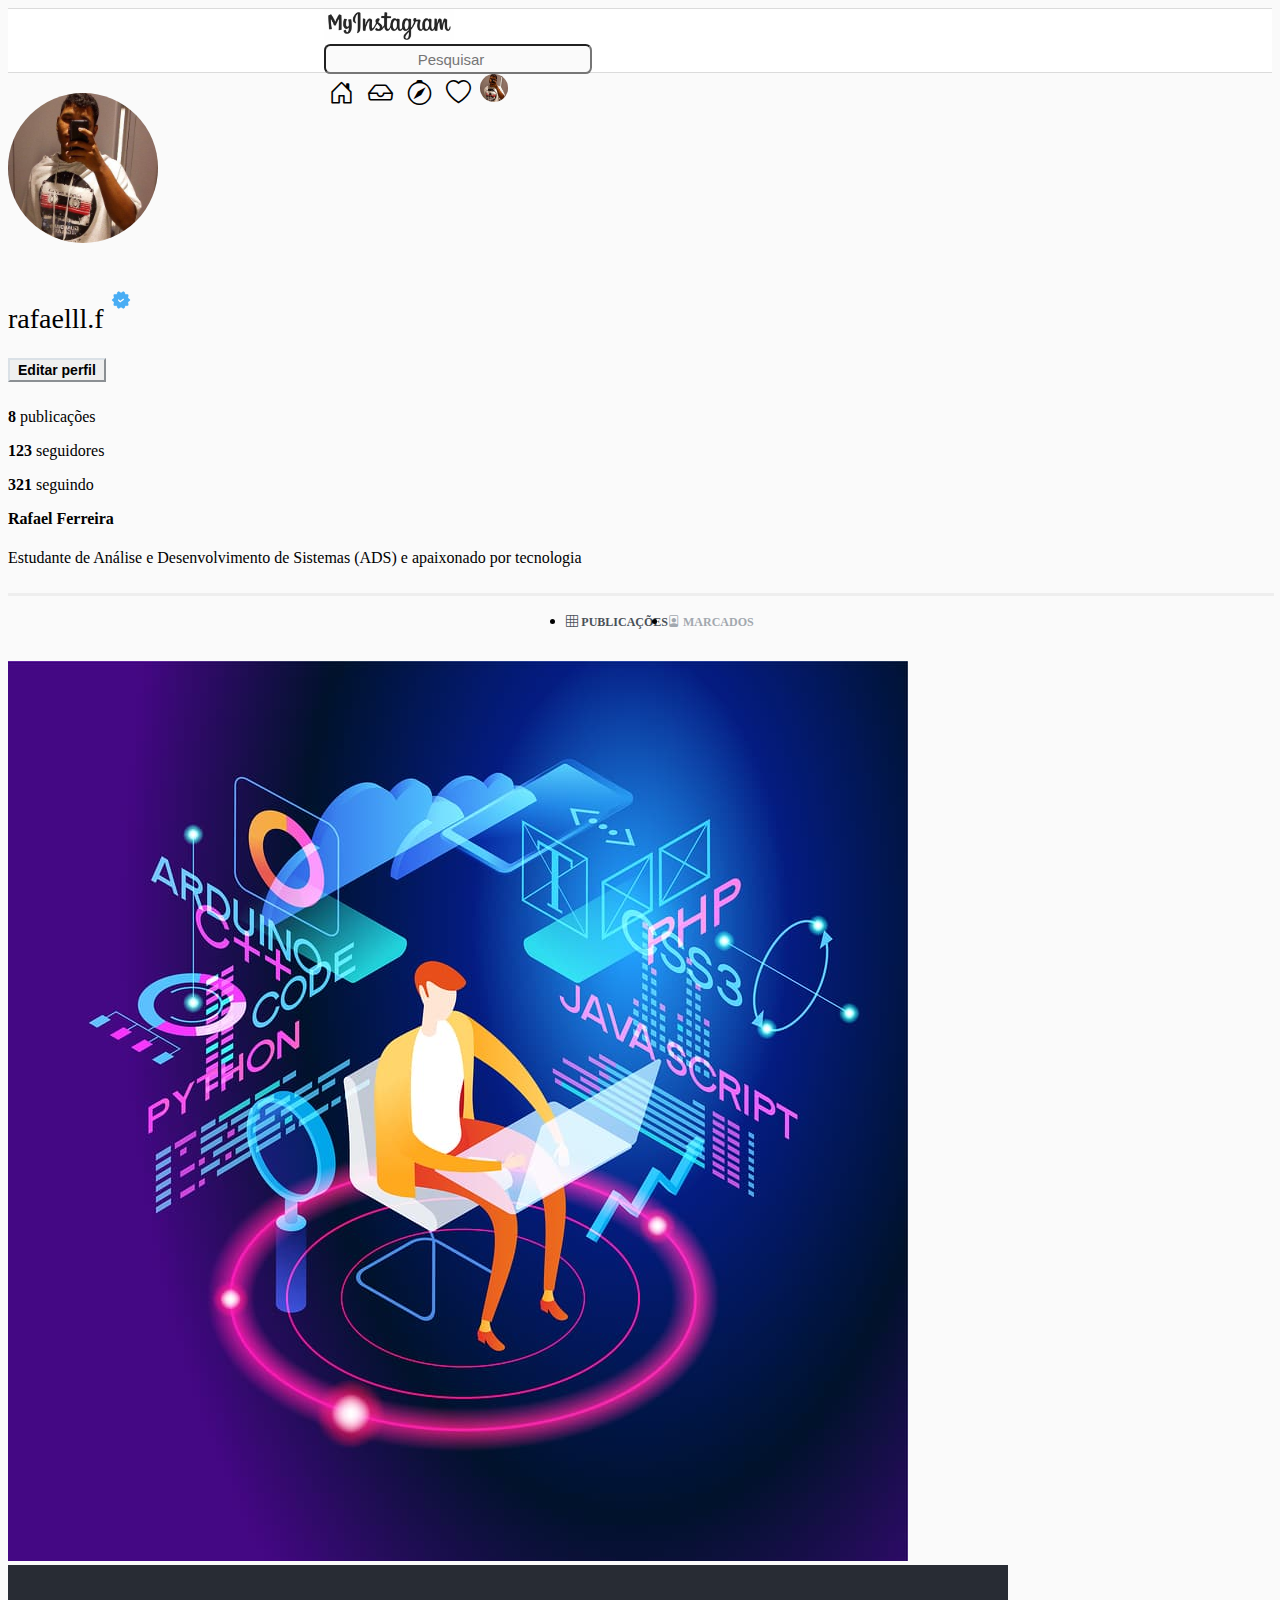
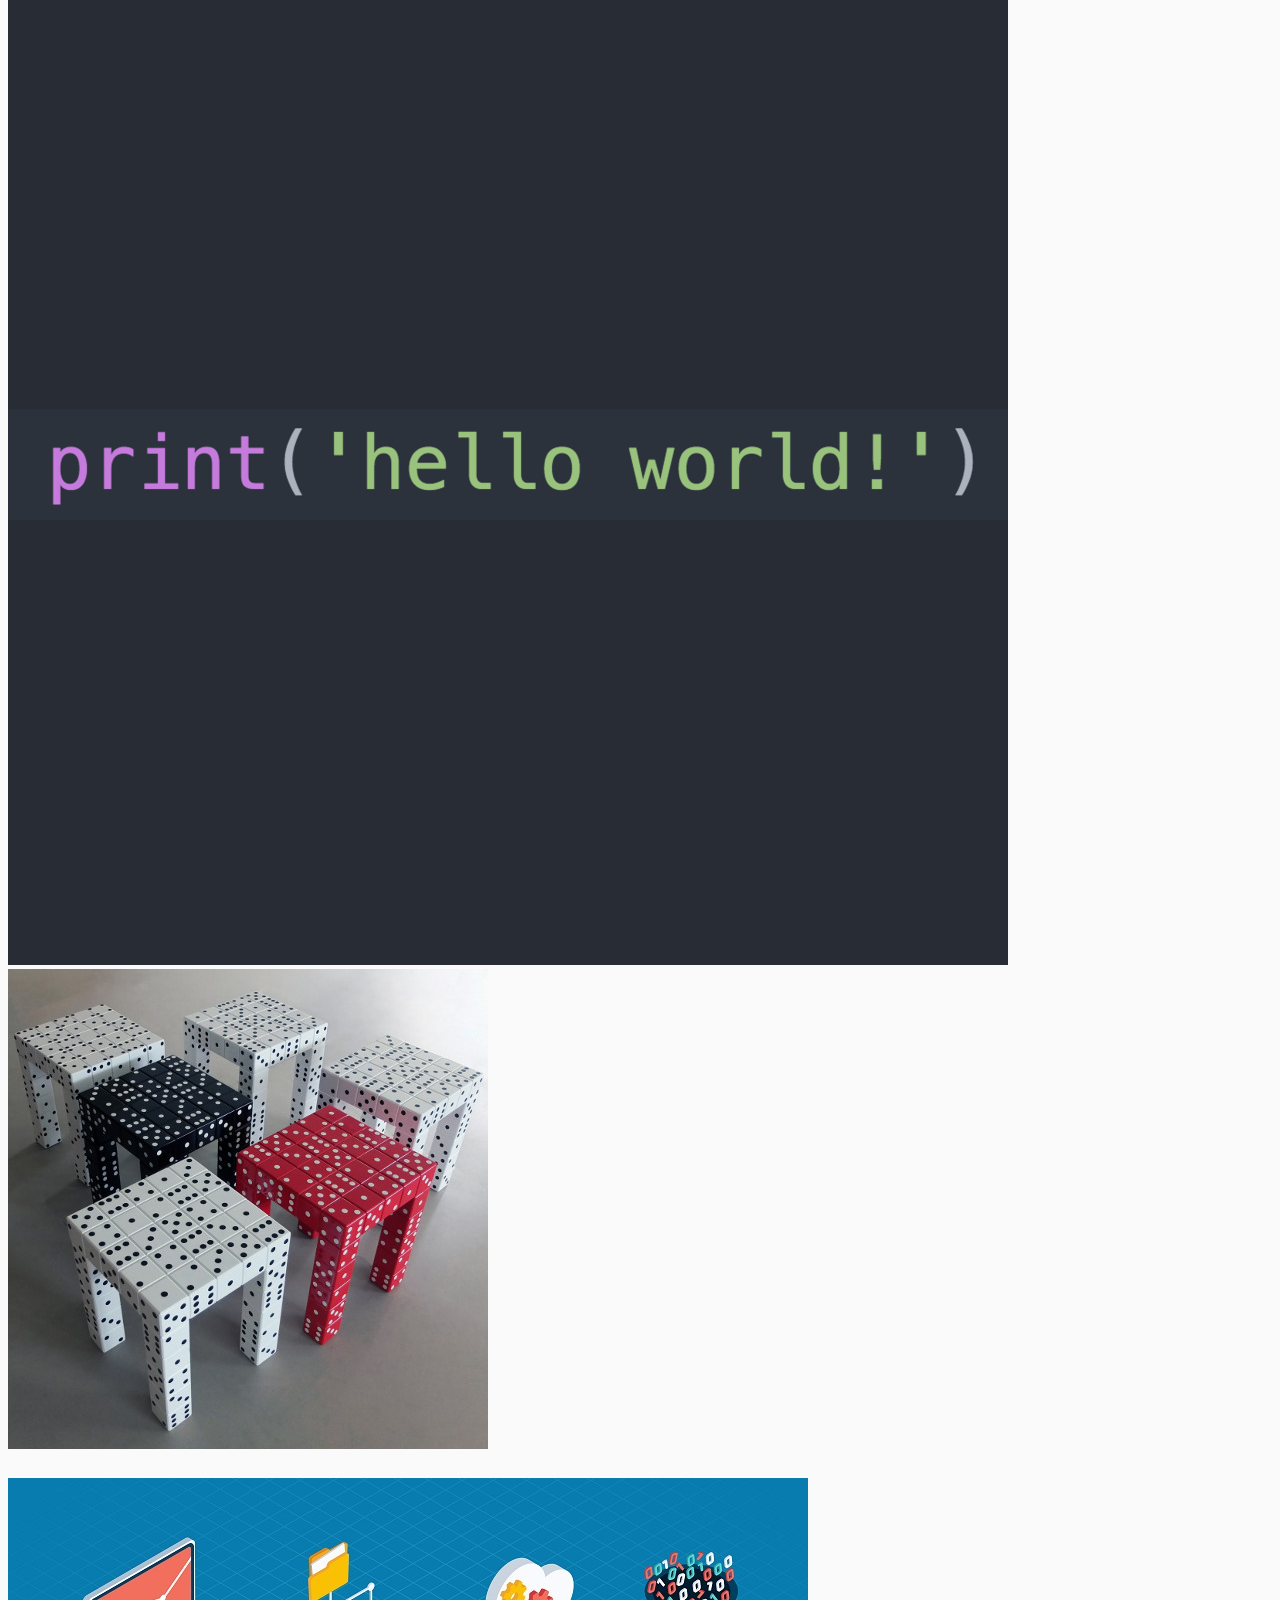
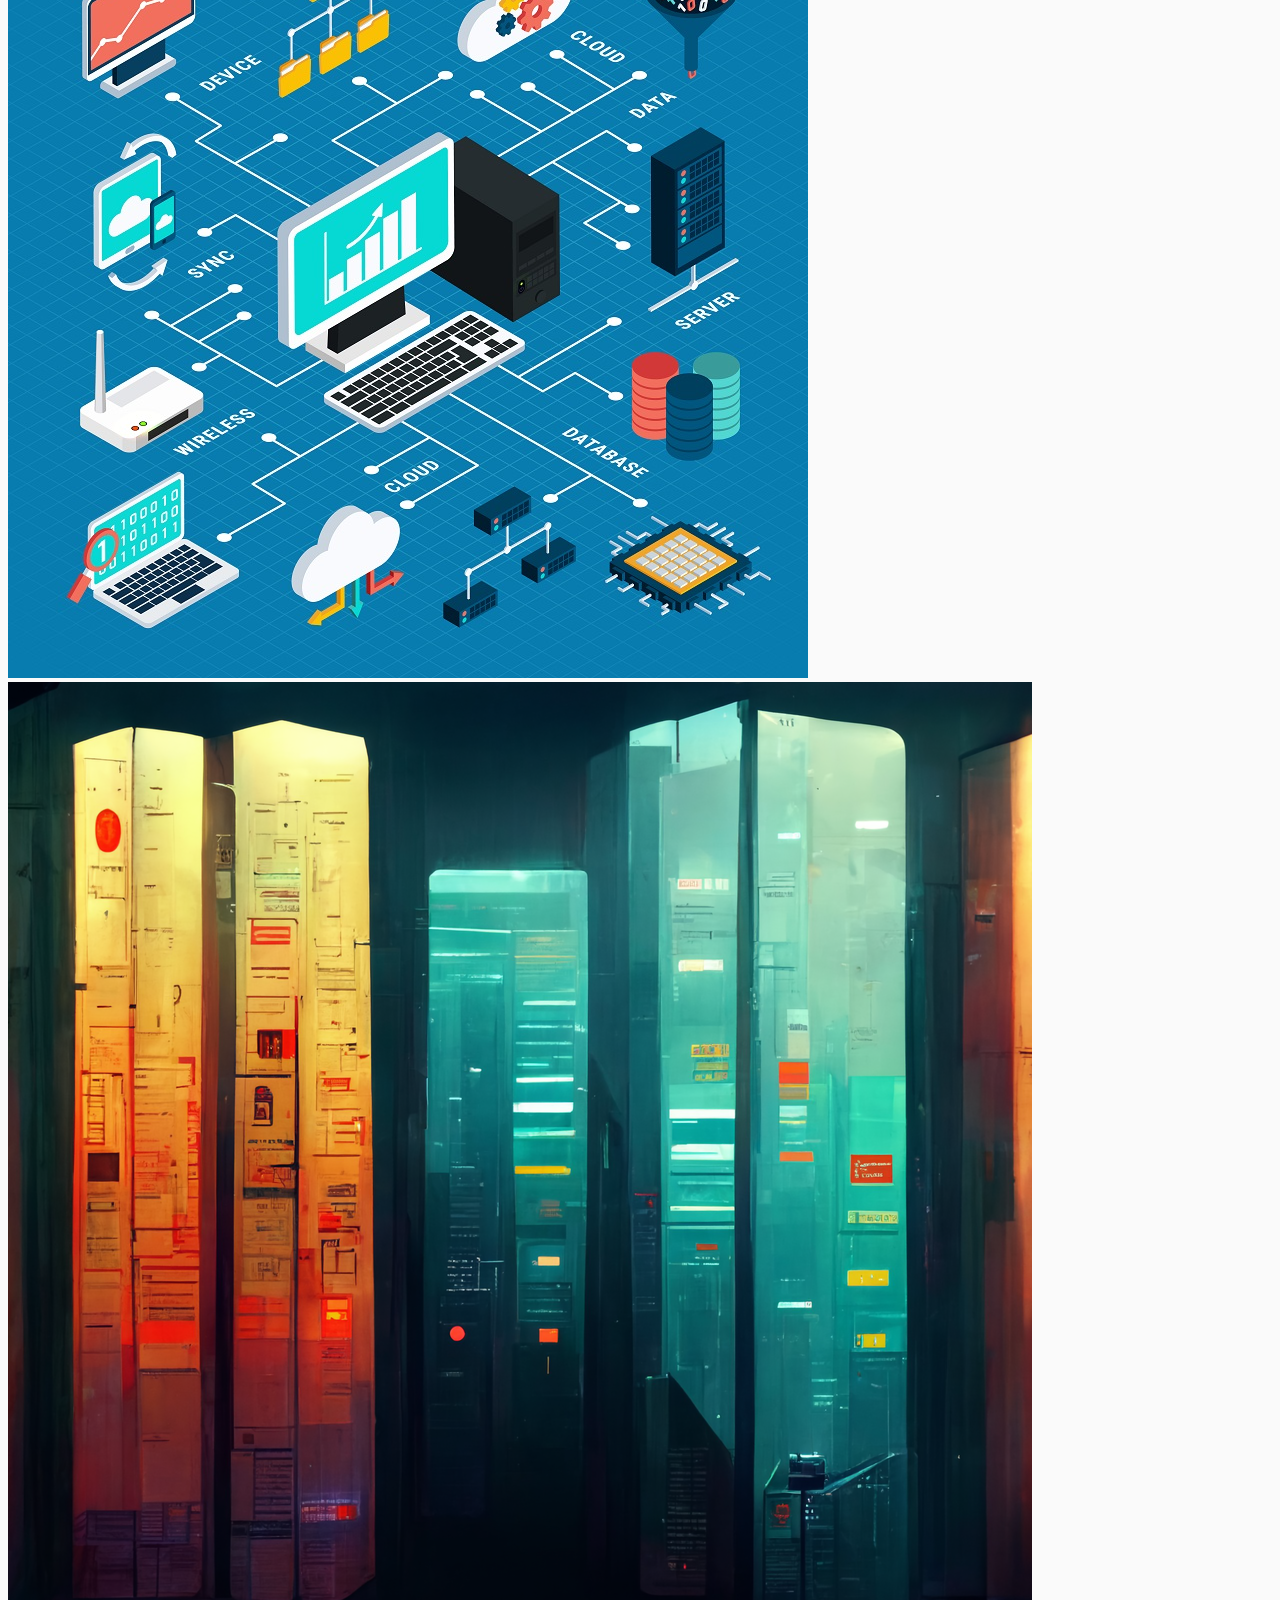
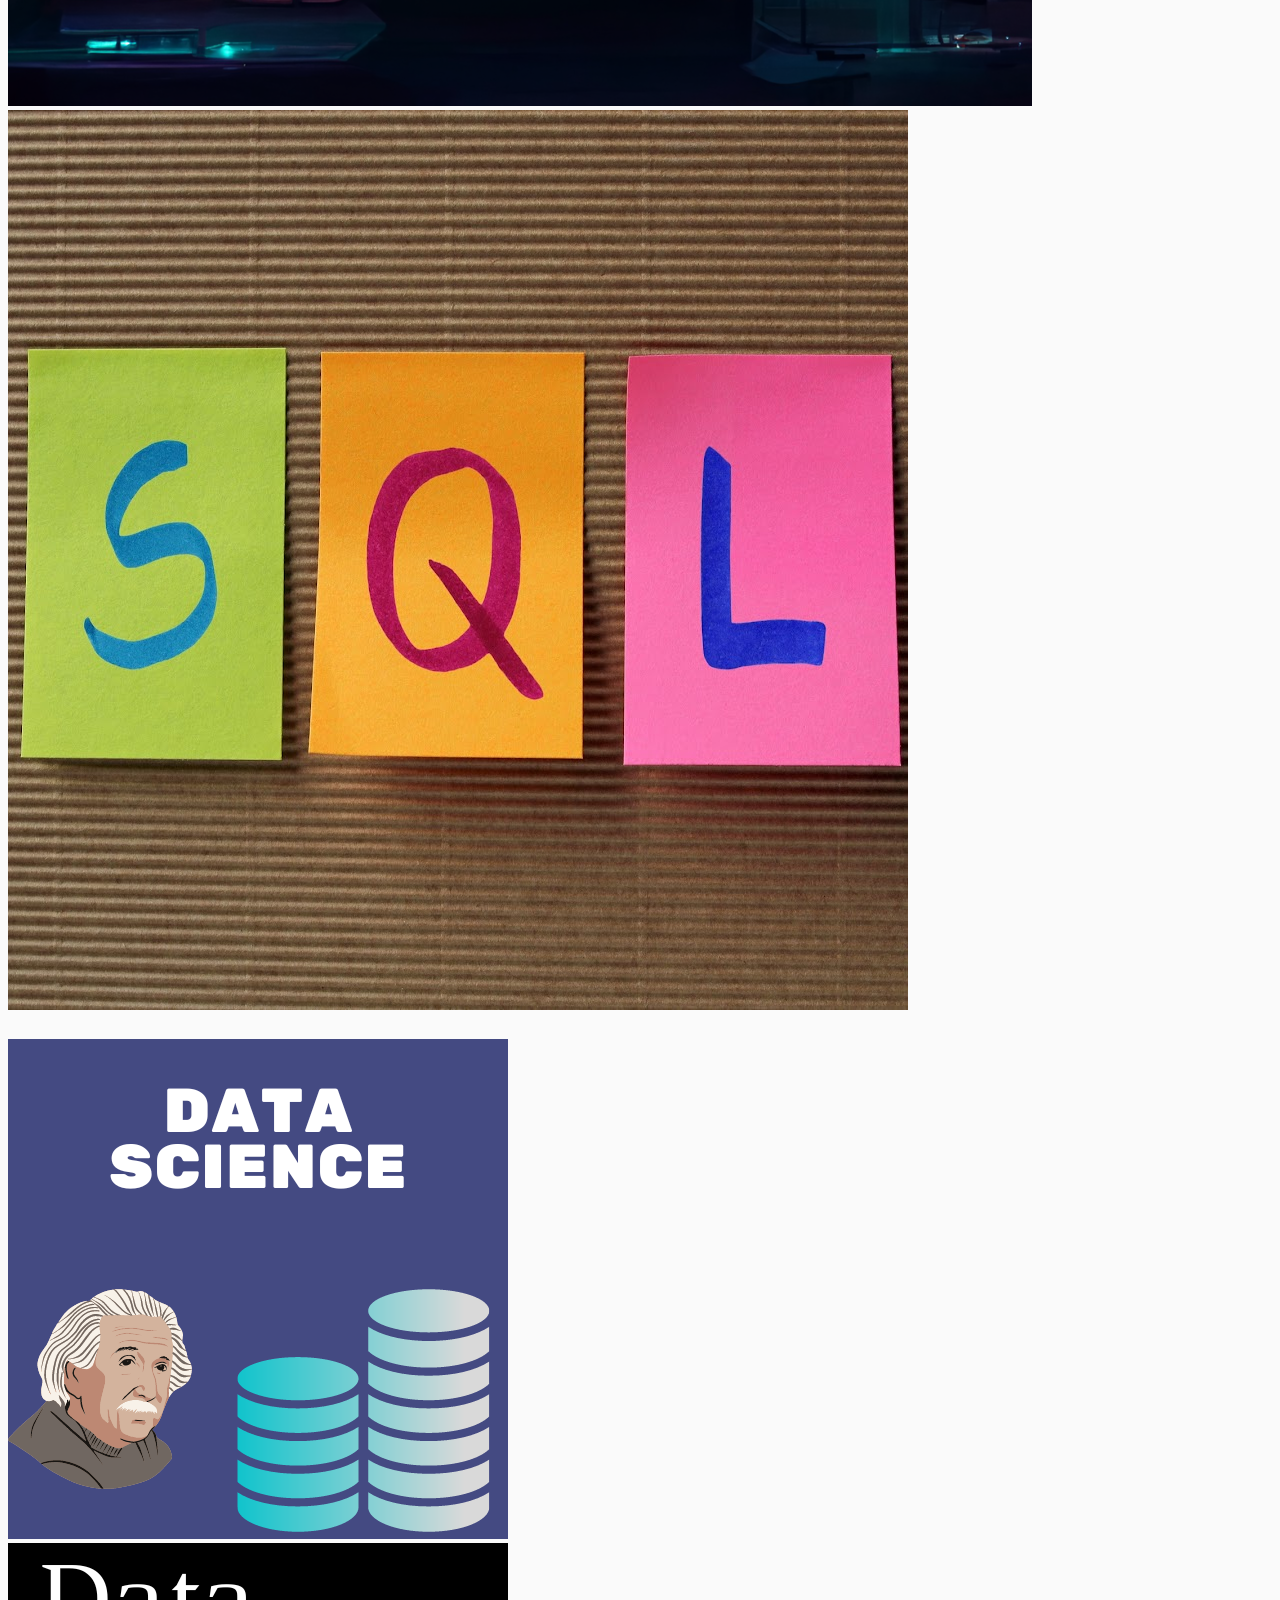
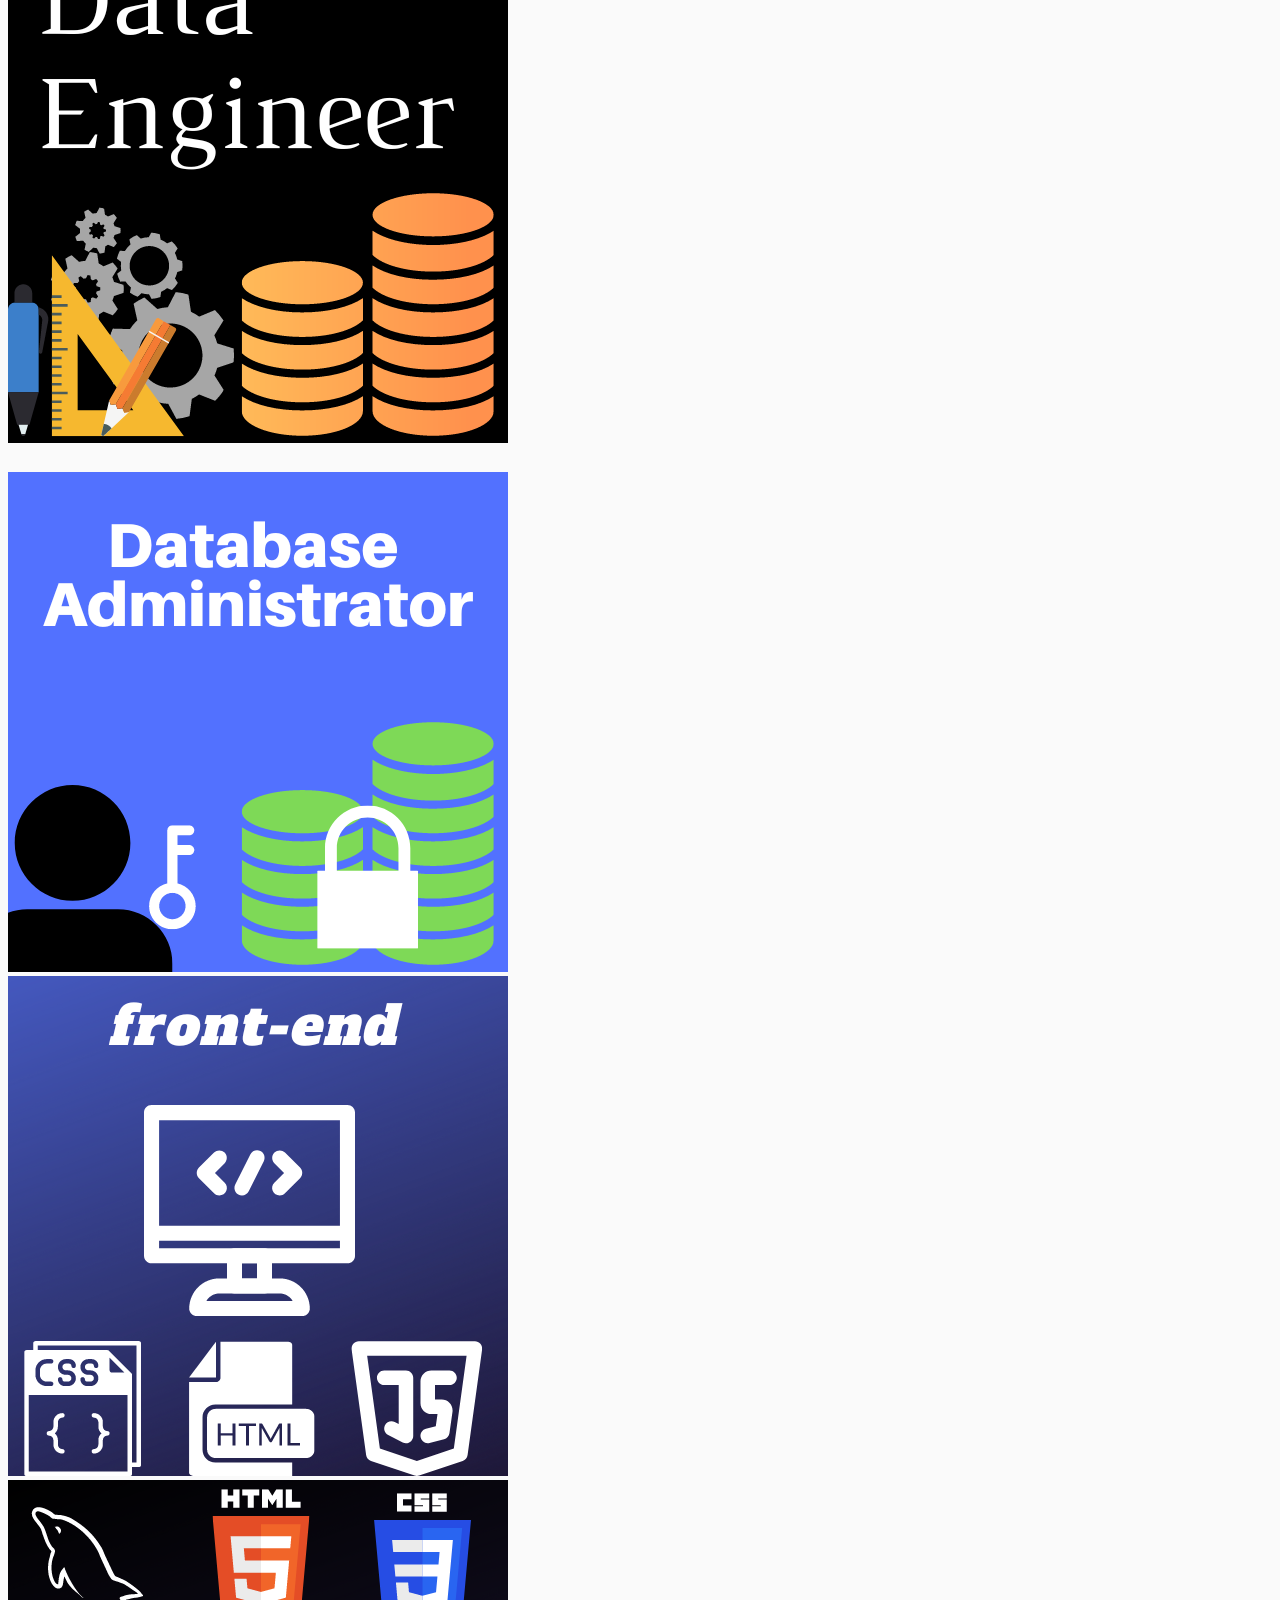
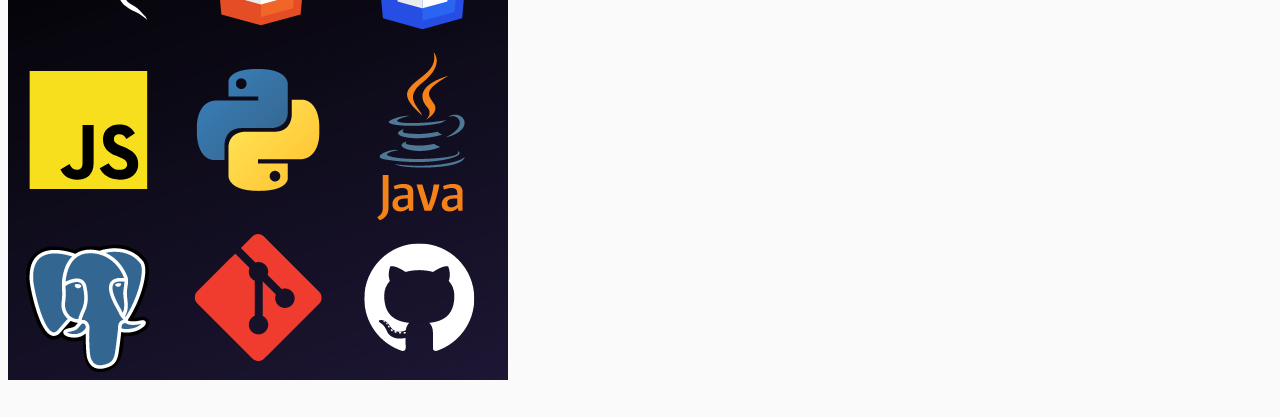
<file: index.html>
<!doctype html>
<html lang="pt-br">
  <head>
    <meta charset="utf-8">
    <meta name="viewport" content="width=device-width, initial-scale=1">

    <link rel="stylesheet" href="style.css">
    <title>Rafael Ferreira (@rafaelll.f)</title>
    <link href="https://cdn.jsdelivr.net/npm/bootstrap@5.2.0/dist/css/bootstrap.min.css" rel="stylesheet" integrity="sha384-gH2yIJqKdNHPEq0n4Mqa/HGKIhSkIHeL5AyhkYV8i59U5AR6csBvApHHNl/vI1Bx" crossorigin="anonymous">
    <link rel="stylesheet" href="https://cdn.jsdelivr.net/npm/bootstrap-icons@1.9.1/font/bootstrap-icons.css">
  </head>
  <body class="body">
    <header>
      <nav class="navbar navbar-light nav-top">
        <div class="container-fluid nav-container">
          <a class="navbar-brand" href="https://www.instagram.com/rafaelll.f/" target="_blank" > 
            <img max-height:80px  src="assets/images/logo.png" style="max-width: 130px;">
          </a>
          <form class="d-flex"> 
          <input class="form-control me-2" type="search" placeholder="Pesquisar" aria-label="Search">
          </form>
          <div style="width: 30%; height: 60%;">
            <i class="bi bi-house-door icons"></i>
            <i class="bi bi-inbox icons"></i>
            <i class="bi bi-compass icons"></i>
            <i class="bi bi-heart icons"></i>
            <img  class="img-nav" src="assets/images/foto_perfil.jpg" >
          </div>
        </div>
      </nav>
    </header>

    <section>
      <div class="container">
        <div class="row">
          <div class="col-0 col-md-2"> </div>
          <div class="col-12 col-md-8"> 
            <div class="container">
              <div class="row" style="padding-top: 20px;">
                <div class="col-3"> 
                  <img class="img-profile" src="assets/images/foto_perfil.jpg" alt="foto de perfil do rafael">
                </div>
                <div class="col-7"> 
                  <div class="row" style="padding-top: 20px; padding-bottom: 10px;">
                    <div class="col-10 col-lg-5">
                      <h2 class="username">rafaelll.f <img class="verificado" src="assets/images/verificado.png" alt=""></h2>
                    </div>
                    <div class="col-2 col-lg-6"> <button type ="button"
                      class="btn btn-outline-secondary button-edit">Editar perfil</button>
                    </div>
                  </div>
                  <div class="row">
                    <div class="col-4">
                      <p class="profile-datas"><strong>8</strong> publicações</p>
                    </div>
                    <div class="col-4">
                      <p class="profile-datas"><strong>123</strong> seguidores</p>
                    </div>
                    <div class="col-4">
                      <p class="profile-datas"><strong>321</strong> seguindo</p>
                    </div>
                  </div>
                  <div class="row">
                    <div class="col-12">
                      <h1 class="name">Rafael Ferreira</h1>
                      <p class="profile-desc">Estudante de Análise e Desenvolvimento de Sistemas (ADS) e apaixonado por tecnologia</p>
                    </div>
                  </div>
                </div>
                <div class="col-2"> </div>
              </div>
            </div>
            <hr size="3" width="100%" color="#EEEEEE" style="margin: 0%;">

            <ul class="nav nav-tabs nav-feed" id="myTab" role="tablist">

              <li class="nav-item">
                <a class="nav-link active nav-link-1" id="home-tab" data-bs-toggle="tab" data-bs-target="#home-tab-pane" type="button" role="tab" aria-controls="home-tab-pane" aria-selected="true"><i class="bi bi-grid-3x3"></i> PUBLICAÇÕES</a>
              </li>

              <li class="nav-item" role="presentation">
                <a class="nav-link nav-link-2" id="profile-tab" data-bs-toggle="tab" data-bs-target="#profile-tab-pane" type="button" role="tab" aria-controls="profile-tab-pane" aria-selected="false"><i class="bi bi-file-person"></i> MARCADOS</button>
              </li>

            </ul>

            <div class="tab-content" id="myTabContent">
              <div class="tab-pane fade show active" id="home-tab-pane" role="tabpanel" aria-labelledby="home-tab">
                <div class="row" style="padding-bottom: 25px;">
                  <div class="col-4"> 
                    <div class="card">
                      <img src="assets/images/linguagem-de-programação.jpg" class="card--img-top" alt="...">
                    </div>                    
                  </div>
                  <div class="col-4"> 
                    <div class="card">
                      <img src="assets/images/hello-world.jpg" class="card--img-top" alt="...">
                    </div>                    
                  </div>
                  <div class="col-4"> 
                    <div class="card">
                      <img src="assets/images/banco_dados.jpg" class="card--img-top" alt="...">
                    </div>                    
                  </div>
                </div>

                <div class="row" style="padding-bottom: 25px;">
                  <div class="col-4"> 
                    <div class="card">
                      <img src="assets/images/banco1.jpg" class="card--img-top" alt="...">
                    </div>                    
                  </div>
                  <div class="col-4"> 
                    <div class="card">
                      <img src="assets/images/banco2.jpg" class="card--img-top" alt="...">
                    </div>                    
                  </div>
                  <div class="col-4"> 
                    <div class="card">
                      <img src="assets/images/banco3.jpg" class="card--img-top" alt="...">
                    </div>                    
                  </div>
                </div>

                <div class="row" style="padding-bottom: 25px;">
                  <div class="col-4"> 
                    <div class="card">
                      <img src="assets/images/Data science.png" class="card--img-top" alt="...">
                    </div>                    
                  </div>
                  <div class="col-4"> 
                    <div class="card">
                      <img src="assets/images/Data Engineer.png" class="card--img-top" alt="...">
                    </div>                    
                  </div>
                </div>
              </div>
              
              <div class="tab-pane fade" id="profile-tab-pane" role="tabpanel" aria-labelledby="profile-tab">
                <div class="row" style="padding-bottom: 25px;">
                  <div class="col-4"> 
                    <div class="card">
                      <img src="assets/images/Database administator.png" class="card--img-top" alt="...">
                    </div>                    
                  </div>
                  <div class="col-4"> 
                    <div class="card">
                      <img src="assets/images/front-end.png" class="card--img-top" alt="...">
                    </div>                    
                  </div>
                  <div class="col-4"> 
                    <div class="card">
                      <img src="assets/images/languages.png" class="card--img-top" alt="...">
                    </div>                    
                  </div>
                </div>
              </div>
            </div>
          </div>
          <div class="col-0 col-md-2"> </div>
        </div>
      </div>
    </section>

    

    <script src="https://cdn.jsdelivr.net/npm/bootstrap@5.2.0/dist/js/bootstrap.bundle.min.js" integrity="sha384-A3rJD856KowSb7dwlZdYEkO39Gagi7vIsF0jrRAoQmDKKtQBHUuLZ9AsSv4jD4Xa" crossorigin="anonymous"></script>
  </body>
</html>
</file>
<file: style.css>
.nav-top{
    height: 63px;  
    background-color: white !important;
    border-top: 0.5px solid #dbdbdb;
    border-bottom: 1px solid #dbdbdb;
}

.nav-container{
    padding-left: 25% !important;
    padding-right: 25% !important;
}

.form-control{
    border-radius: .40rem !important;
    padding: 0% !important;
    background-color: #fafafa !important;
    text-align: center;
    font-size: 15px !important;
    width: 268px !important;
    height: 30px;
}

.img-nav{
    border-radius: 100%;
    -o-border-radius: 100%;
    -webkit-border-radius: 100%;
    margin: 0%;
    padding: 0%;
    max-height: 28px;
    max-width: 28px;
}

.body{
    background-color: #fafafa;
}

.icons{
    padding: 5px;
    font-size: 25px;
}

.img-profile{
    border-radius: 100%;
    -o-border-radius: 100%;
    -webkit-border-radius: 100%;
    -moz-border-radius: 100%;
    max-width: 200px;
    max-height: 150px;
}

.verificado{
    max-width: 20px;
    padding-bottom: 18px;
}

.username{
    font-weight: 300; font-size: 28px;
}

.button-edit{
    color: black !important;
    font-size: 14px !important;
    font-weight: 600 !important;
    border-color: #dae1e7 !important;
}

.btn{
    padding: .100rem .50rem !important;
}

.profile-datas{
    font-size: 16px;
}

.name{
    font-size: 16px; display: inline; font-weight: 600 !important;
}

.profile-desc{
    font-size: 16px;
    padding-top: 5px;
    padding-bottom: 10px;
}

.seguidores-desc{
    font-size: 12px;
}

.nav-feed{
    border-bottom: none !important;
    display: flex;
    align-items: center;
    justify-content: center;
    padding-bottom: 15px;
}

.nav-link-1{
    color: #495057;
    background-color: #fafafa !important;
    border-color: gray #fff #fff !important;
    border-top-right-radius: .0rem !important;
    border-top-left-radius: .0rem !important;
    font-size: 12px;
    font-weight: 600;
}

.nav-link-2{
    color: #a2a8af;
    border-color: #fafafa !important;
    border-color: #fff #fff #fff !important;
    border-top-right-radius: .0rem !important;
    border-top-left-radius:  .0rem !important;
    font-size:  12px;
    font-weight: 600;
}

.card{
    border: 0px solid rgba(0, 0, 0, .125) !important;
    border-radius: .0rem !important;
}

.card .card-mg, .card-img-top{
    border-top-left-radius: 0rem !important;
    border-top-right-radius: 0rem !important;
}
</file>
